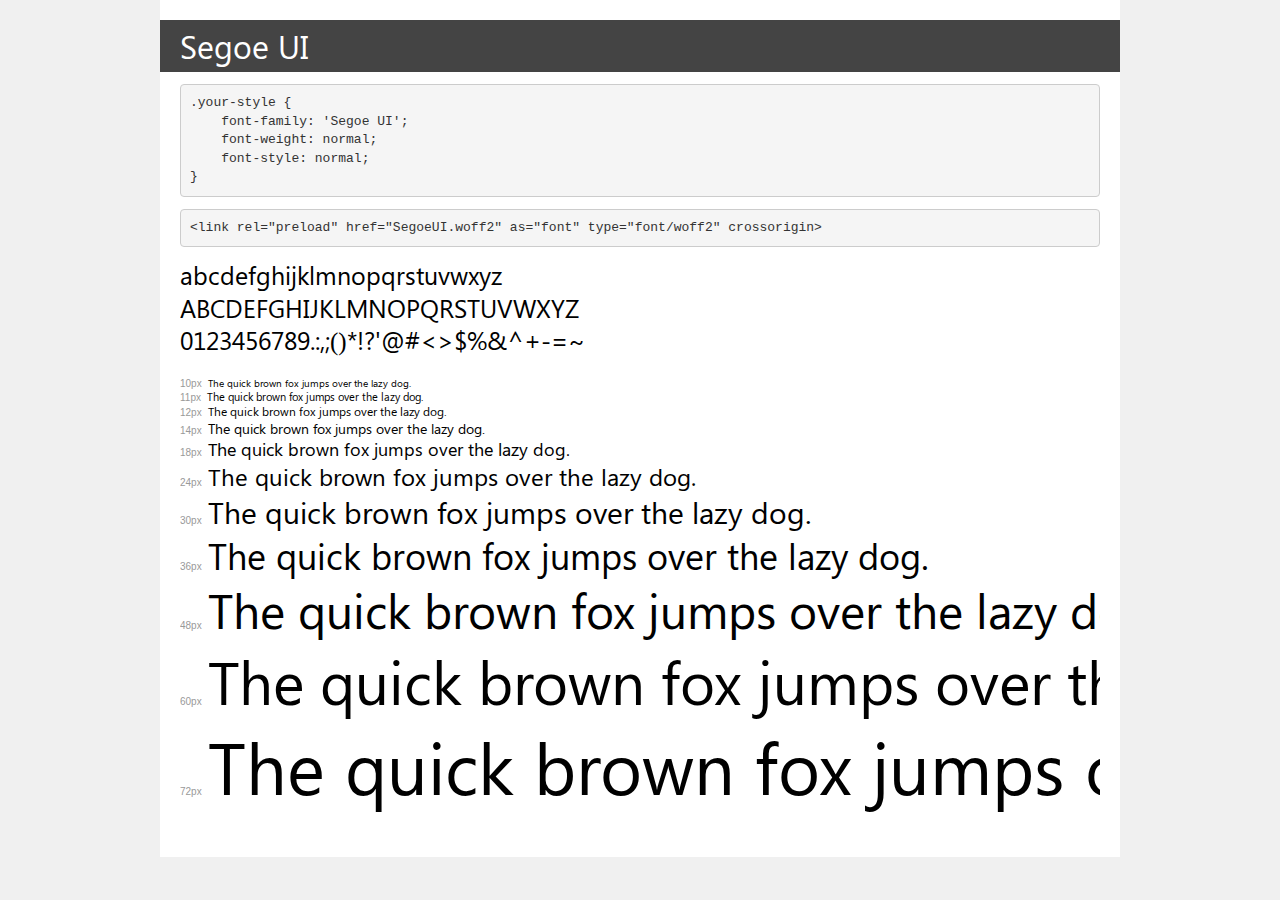
<file: static/font/Segoe UI/demo.html>
<!DOCTYPE html>
<html lang="en">
<head>
    <meta charset="utf-8">
    <meta http-equiv="X-UA-Compatible" content="IE=edge">
    <meta name="viewport" content="width=device-width, initial-scale=1">
    <meta name="robots" content="noindex, noarchive">
    <meta name="format-detection" content="telephone=no">
    <title>Transfonter demo</title>
    <link href="stylesheet.css" rel="stylesheet">
    <style>
        /*
        http://meyerweb.com/eric/tools/css/reset/
        v2.0 | 20110126
        License: none (public domain)
        */
        html, body, div, span, applet, object, iframe,
        h1, h2, h3, h4, h5, h6, p, blockquote, pre,
        a, abbr, acronym, address, big, cite, code,
        del, dfn, em, img, ins, kbd, q, s, samp,
        small, strike, strong, sub, sup, tt, var,
        b, u, i, center,
        dl, dt, dd, ol, ul, li,
        fieldset, form, label, legend,
        table, caption, tbody, tfoot, thead, tr, th, td,
        article, aside, canvas, details, embed,
        figure, figcaption, footer, header, hgroup,
        menu, nav, output, ruby, section, summary,
        time, mark, audio, video {
            margin: 0;
            padding: 0;
            border: 0;
            font-size: 100%;
            font: inherit;
            vertical-align: baseline;
        }
        /* HTML5 display-role reset for older browsers */
        article, aside, details, figcaption, figure,
        footer, header, hgroup, menu, nav, section {
            display: block;
        }
        body {
            line-height: 1;
        }
        ol, ul {
            list-style: none;
        }
        blockquote, q {
            quotes: none;
        }
        blockquote:before, blockquote:after,
        q:before, q:after {
            content: '';
            content: none;
        }
        table {
            border-collapse: collapse;
            border-spacing: 0;
        }
        /* demo styles */
        body {
            background: #f0f0f0;
            color: #000;
        }
        .page {
            background: #fff;
            width: 920px;
            margin: 0 auto;
            padding: 20px 20px 0 20px;
            overflow: hidden;
        }
        .font-container {
            overflow-x: auto;
            overflow-y: hidden;
            margin-bottom: 40px;
            line-height: 1.3;
            white-space: nowrap;
            padding-bottom: 5px;
        }
        h1 {
            position: relative;
            background: #444;
            font-size: 32px;
            color: #fff;
            padding: 10px 20px;
            margin: 0 -20px 12px -20px;
        }
        .letters {
            font-size: 25px;
            margin-bottom: 20px;
        }
        .s10:before {
            content: '10px';
        }
        .s11:before {
            content: '11px';
        }
        .s12:before {
            content: '12px';
        }
        .s14:before {
            content: '14px';
        }
        .s18:before {
            content: '18px';
        }
        .s24:before {
            content: '24px';
        }
        .s30:before {
            content: '30px';
        }
        .s36:before {
            content: '36px';
        }
        .s48:before {
            content: '48px';
        }
        .s60:before {
            content: '60px';
        }
        .s72:before {
            content: '72px';
        }
        .s10:before, .s11:before, .s12:before, .s14:before,
        .s18:before, .s24:before, .s30:before, .s36:before,
        .s48:before, .s60:before, .s72:before {
            font-family: Arial, sans-serif;
            font-size: 10px;
            font-weight: normal;
            font-style: normal;
            color: #999;
            padding-right: 6px;
        }
        pre {
            display: block;
            padding: 9px;
            margin: 0 0 12px;
            font-family: Monaco, Menlo, Consolas, "Courier New", monospace;
            font-size: 13px;
            line-height: 1.428571429;
            color: #333;
            font-weight: normal;
            font-style: normal;
            background-color: #f5f5f5;
            border: 1px solid #ccc;
            overflow-x: auto;
            border-radius: 4px;
        }
        /* responsive */
        @media (max-width: 959px) {
            .page {
                width: auto;
                margin: 0;
            }
        }
    </style>
</head>
<body>
<div class="page">
    <div class="demo">
        <h1 style="font-family: 'Segoe UI'; font-weight: normal; font-style: normal;">Segoe UI</h1>
        <pre title="Usage">.your-style {
    font-family: 'Segoe UI';
    font-weight: normal;
    font-style: normal;
}</pre>
        <pre title="Preload (optional)">
&lt;link rel=&quot;preload&quot; href=&quot;SegoeUI.woff2&quot; as=&quot;font&quot; type=&quot;font/woff2&quot; crossorigin&gt;</pre>
        <div class="font-container" style="font-family: 'Segoe UI'; font-weight: normal; font-style: normal;">
            <p class="letters">
                abcdefghijklmnopqrstuvwxyz<br>
ABCDEFGHIJKLMNOPQRSTUVWXYZ<br>
                0123456789.:,;()*!?'@#&lt;&gt;$%&^+-=~
            </p>
            <p class="s10" style="font-size: 10px;">The quick brown fox jumps over the lazy dog.</p>
            <p class="s11" style="font-size: 11px;">The quick brown fox jumps over the lazy dog.</p>
            <p class="s12" style="font-size: 12px;">The quick brown fox jumps over the lazy dog.</p>
            <p class="s14" style="font-size: 14px;">The quick brown fox jumps over the lazy dog.</p>
            <p class="s18" style="font-size: 18px;">The quick brown fox jumps over the lazy dog.</p>
            <p class="s24" style="font-size: 24px;">The quick brown fox jumps over the lazy dog.</p>
            <p class="s30" style="font-size: 30px;">The quick brown fox jumps over the lazy dog.</p>
            <p class="s36" style="font-size: 36px;">The quick brown fox jumps over the lazy dog.</p>
            <p class="s48" style="font-size: 48px;">The quick brown fox jumps over the lazy dog.</p>
            <p class="s60" style="font-size: 60px;">The quick brown fox jumps over the lazy dog.</p>
            <p class="s72" style="font-size: 72px;">The quick brown fox jumps over the lazy dog.</p>
        </div>
    </div>

</div>
</body>
</html>
</file>
<file: static/font/Segoe UI/stylesheet.css>
@font-face {
    font-family: 'Segoe UI';
    src: url('SegoeUI.woff2') format('woff2'),
        url('SegoeUI.woff') format('woff');
    font-weight: normal;
    font-style: normal;
    font-display: swap;
}
</file>
